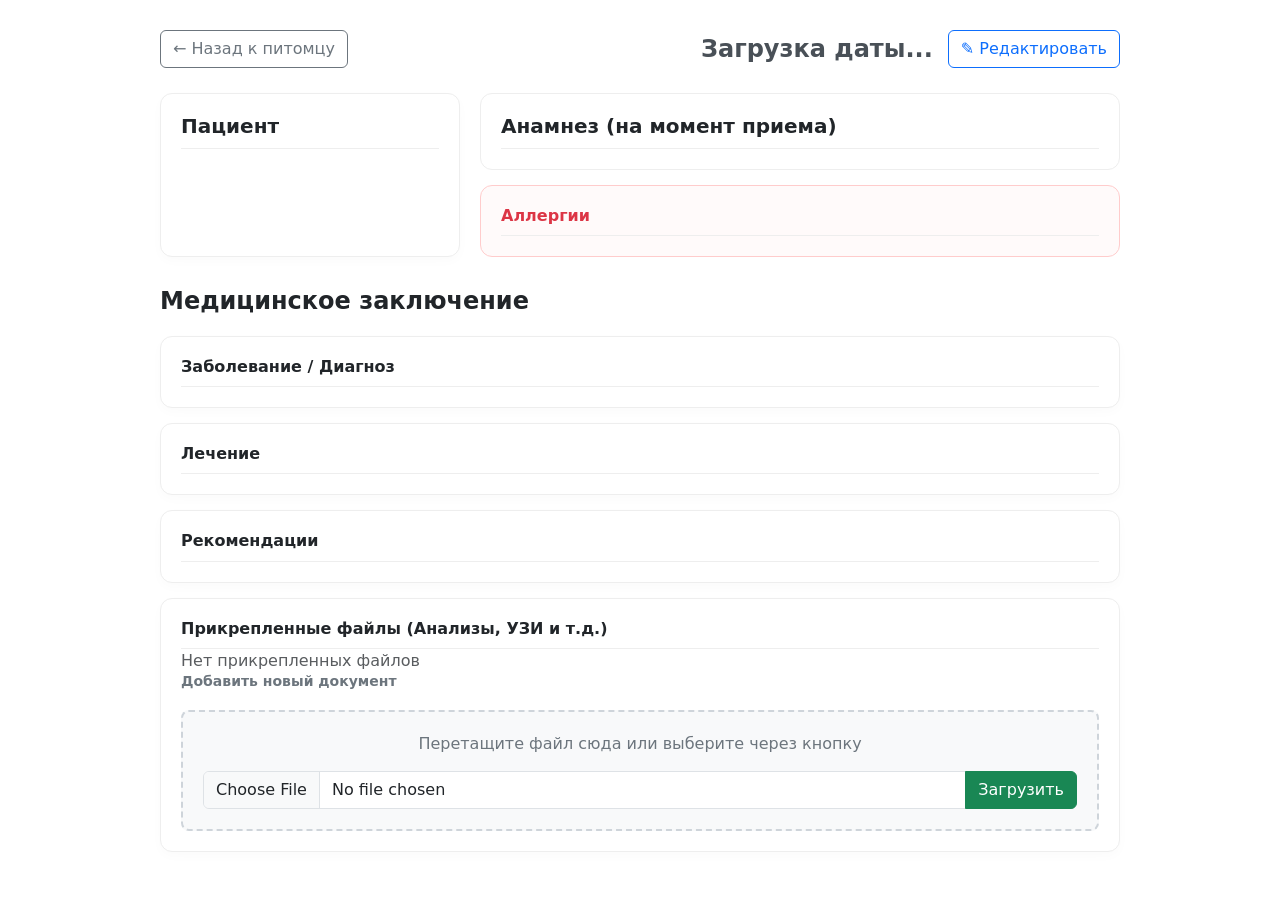
<file: frontend/appointment-card/index.html>
<!DOCTYPE html>
<html lang="ru">

<head>
    <meta charset="UTF-8">
    <title>Прием у ветеринара</title>
    <link rel="stylesheet" href="styles.css">
    <link rel="stylesheet" href="/bootstrap/bootstrap.min.css">
</head>

<body>
    <div class="page-container">

        <div class="header-bar">
            <button id="backBtn" class="btn btn-outline-secondary">← Назад к питомцу</button>

            <div class="header-actions">
                <h4 id="visitDate" class="visit-date">Загрузка даты...</h4>
                <button id="editVisitBtn" class="btn btn-outline-primary edit-visit-btn">
                    ✎ Редактировать
                </button>
            </div>
        </div>

        <div class="top-section">
            <!-- Левый верхний угол: Инфо о животном -->
            <div class="pet-info-card">
                <h5 class="card-title">Пациент</h5>
                <div id="petInfoBlock">
                    <!-- Заполняется через JS -->
                </div>
            </div>

            <!-- Справа: Анамнез и Аллергии -->
            <div class="right-section">
                <div class="anamnesis-card">
                    <h5 class="card-title">Анамнез (на момент приема)</h5>
                    <div id="visitAnamnesis" class="text-content"></div>
                </div>

                <div class="allergy-card">
                    <h6 class="card-title text-danger">Аллергии</h6>
                    <div id="petAllergies"></div>
                </div>
            </div>
        </div>

        <!-- Внизу: Диагноз, Лечение, Рекомендации -->
        <div class="bottom-section">
            <h4 class="section-title">Медицинское заключение</h4>

            <div class="diagnosis-grid">
                <div class="diagnosis-card">
                    <h6 class="card-title">Заболевание / Диагноз</h6>
                    <div id="visitDisease" class="text-content"></div>
                </div>

                <div class="diagnosis-card">
                    <h6 class="card-title">Лечение</h6>
                    <div id="visitTreatment" class="text-content"></div>
                </div>

                <div class="diagnosis-card">
                    <h6 class="card-title">Рекомендации</h6>
                    <div id="visitRecommendations" class="text-content"></div>
                </div>

                <div class="diagnosis-card">
                    <h6 class="card-title">Прикрепленные файлы (Анализы, УЗИ и т.д.)</h6>
                    <div id="visitFiles" class="files-container">
                        <span class="text-content text-muted">Нет прикрепленных файлов</span>
                    </div>
                    <h6 class="card-title"
                        style="font-size: 14px; color: #6c757d; border-bottom: none; margin-bottom: 10px;">Добавить
                        новый документ</h6>
                    <div id="dropZone" class="drop-zone">
                        <span class="drop-zone-prompt">Перетащите файл сюда или выберите через кнопку</span>
                        <div class="input-group mt-2">
                            <input type="file" class="form-control" id="fileInput" aria-describedby="uploadBtn">
                            <button class="btn btn-success" type="button" id="uploadBtn">Загрузить</button>
                        </div>
                    </div>
                </div>
            </div>
        </div>
    </div>

    <!-- Модальное окно редактирования приема -->
    <div id="editVisitModal" class="visit-modal hidden">
        <div class="visit-window">
            <h5 class="visit-window-title">Редактирование приема</h5>

            <div class="mb-3">
                <label for="editVisitDate" class="small text-muted mb-1">Дата приема</label>
                <input id="editVisitDate" type="date" class="form-control">
            </div>

            <div class="mb-3">
                <label for="editVisitAnamnesis" class="small text-muted mb-1">Анамнез</label>
                <textarea id="editVisitAnamnesis" class="form-control" rows="3"></textarea>
            </div>

            <div class="mb-3">
                <label for="editVisitDisease" class="small text-muted mb-1">Заболевание / Диагноз</label>
                <textarea id="editVisitDisease" class="form-control" rows="2"></textarea>
            </div>

            <div class="mb-3">
                <label for="editVisitTreatment" class="small text-muted mb-1">Лечение</label>
                <textarea id="editVisitTreatment" class="form-control" rows="3"></textarea>
            </div>

            <div class="mb-3">
                <label for="editVisitRecommendations" class="small text-muted mb-1">Рекомендации</label>
                <textarea id="editVisitRecommendations" class="form-control" rows="3"></textarea>
            </div>

            <div class="visit-window-buttons">
                <button id="saveVisitBtn" class="btn btn-primary w-100">Сохранить</button>
                <button id="closeVisitModalBtn" class="btn btn-light w-100">Отмена</button>
            </div>
        </div>
    </div>

    <script src="appointment.js"></script>
</body>

</html>
</file>
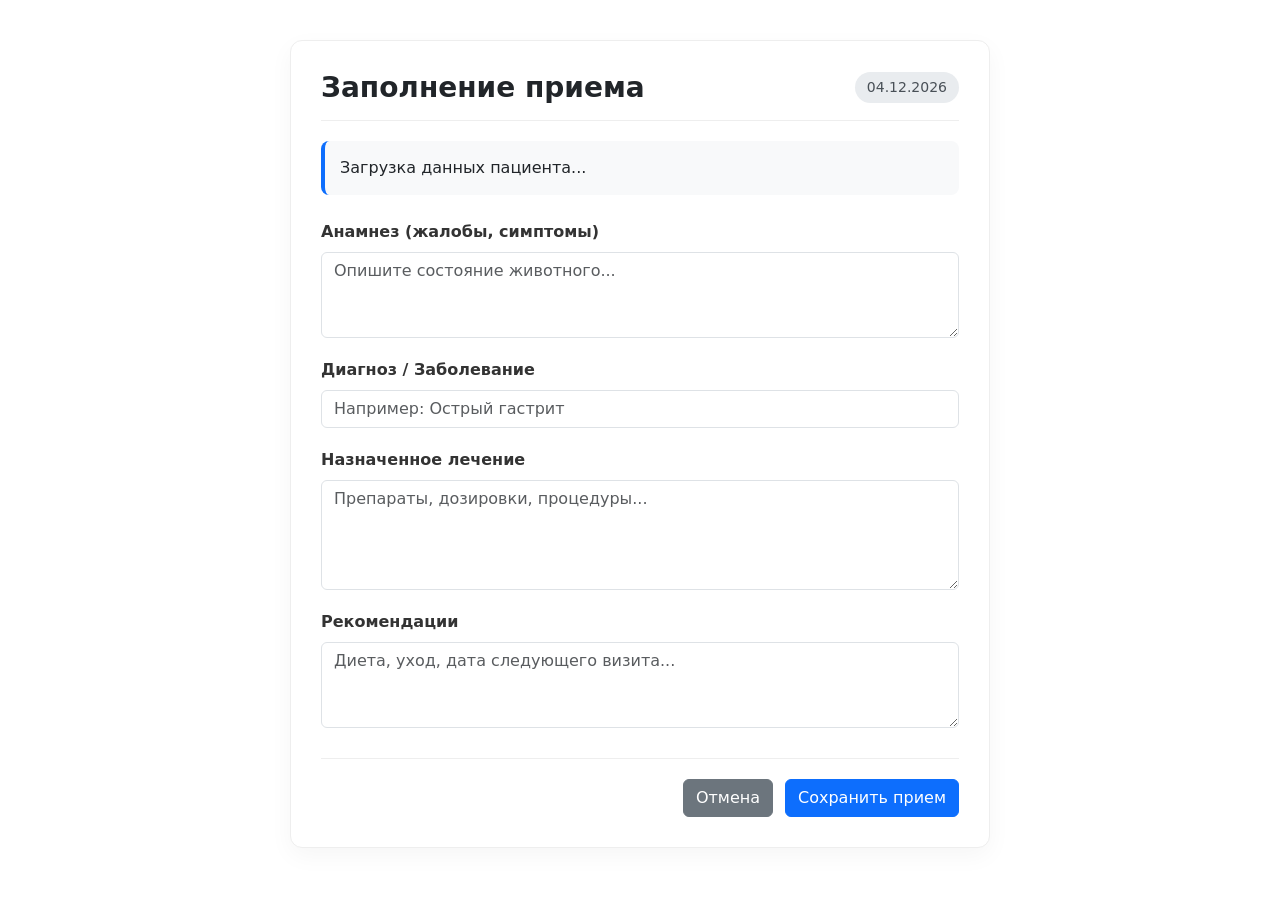
<file: frontend/create-appointment/index.html>
<!DOCTYPE html>
<html lang="ru">

<head>
    <meta charset="UTF-8">
    <title>Новый прием</title>
    <link rel="stylesheet" href="styles.css">
    <link rel="stylesheet" href="/bootstrap/bootstrap.min.css">

</head>

<body>
    <div class="form-container">
        <div class="header-bar">
            <h3>Заполнение приема</h3>
            <span id="currentDate" class="date-badge"></span>
        </div>
        <!-- Инфо о животном (Read-only) -->
        <div class="pet-summary">
            <div id="petSummaryContent">Загрузка данных пациента...</div>
        </div>

        <form id="createVisitForm" class="visit-form">
            <div class="form-group">
                <label>Анамнез (жалобы, симптомы)</label>
                <textarea id="anamnesis" class="form-control" rows="3"
                    placeholder="Опишите состояние животного..."></textarea>
            </div>

            <div class="form-group">
                <label>Диагноз / Заболевание</label>
                <input id="disease" type="text" class="form-control" placeholder="Например: Острый гастрит">
            </div>

            <div class="form-group">
                <label>Назначенное лечение</label>
                <textarea id="treatment" class="form-control" rows="4"
                    placeholder="Препараты, дозировки, процедуры..."></textarea>
            </div>

            <div class="form-group">
                <label>Рекомендации</label>
                <textarea id="recommendations" class="form-control" rows="3"
                    placeholder="Диета, уход, дата следующего визита..."></textarea>
            </div>

            <div class="buttons-bar">
                <button type="button" id="cancelBtn" class="btn btn-secondary">Отмена</button>
                <button type="submit" class="btn btn-primary">Сохранить прием</button>
            </div>
        </form>
    </div>
    <script src="crete-appointment.js"></script>
</body>

</html>
</file>
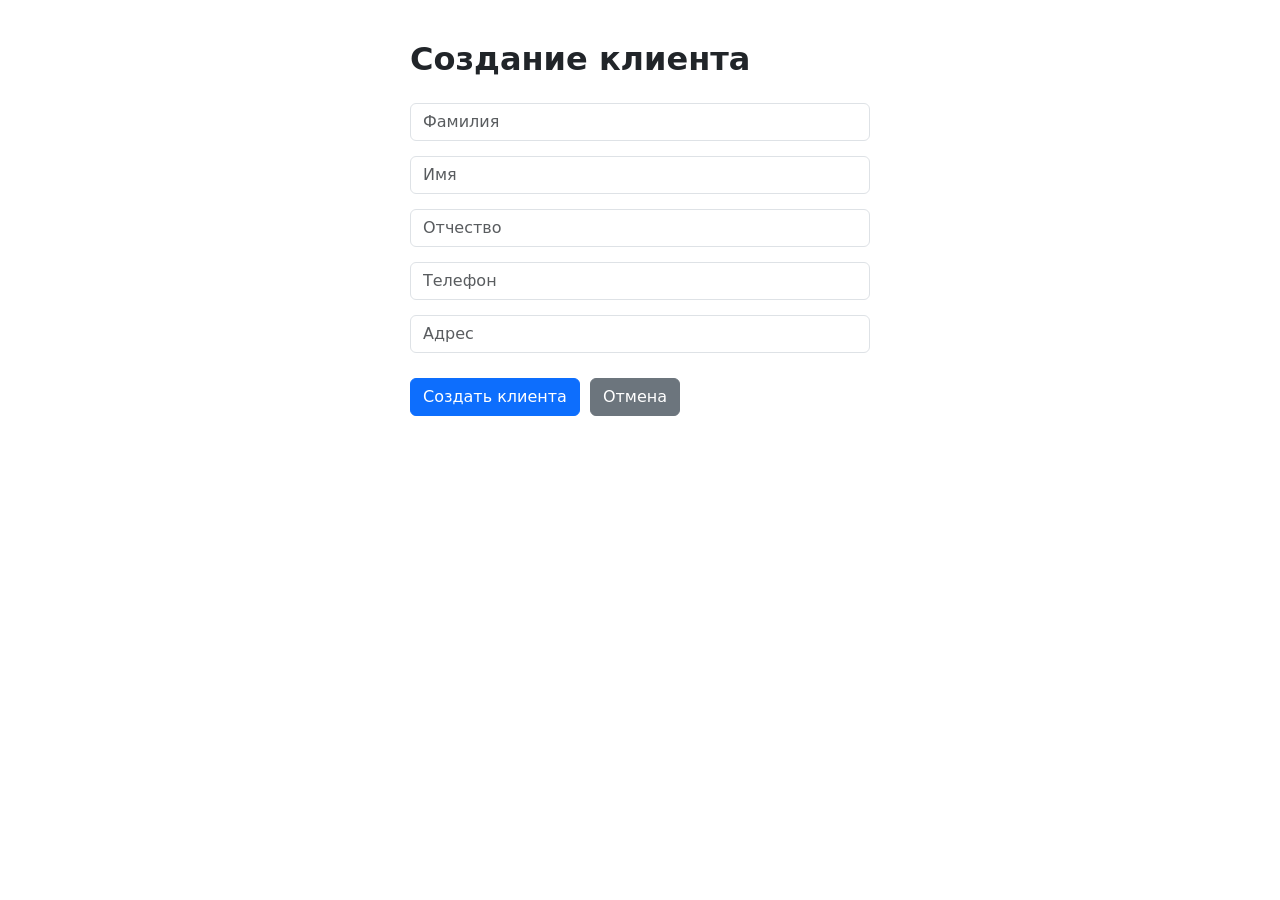
<file: frontend/create-person/index.html>
<!DOCTYPE html>
<html lang="ru">
<head>
<meta charset="UTF-8">
<title>Создать клиента</title>

<link rel="stylesheet" href="styles.css">

    <link rel="stylesheet" href="/bootstrap/bootstrap.min.css">


</head>

<body>

<div class="container-box">

<h2 class="title">Создание клиента</h2>

<form id="createPersonForm" class="form">

<input
        id="surname"
        class="form-control"
        placeholder="Фамилия"
        required
>

<input
        id="name"
        class="form-control"
        placeholder="Имя"
        required
>

<input
        id="patronymic"
        class="form-control"
        placeholder="Отчество"
>

<input
        id="phone"
        class="form-control"
        placeholder="Телефон"
        required
>

<input
        id="address"
        class="form-control"
        placeholder="Адрес"
        required
>

<div class="buttons">

<button type="submit" class="btn btn-primary">
Создать клиента
</button>

<button type="button" id="cancelBtn" class="btn btn-secondary">
Отмена
</button>

</div>

</form>

</div>

<script src="create-person.js"></script>

</body>
</html>
</file>
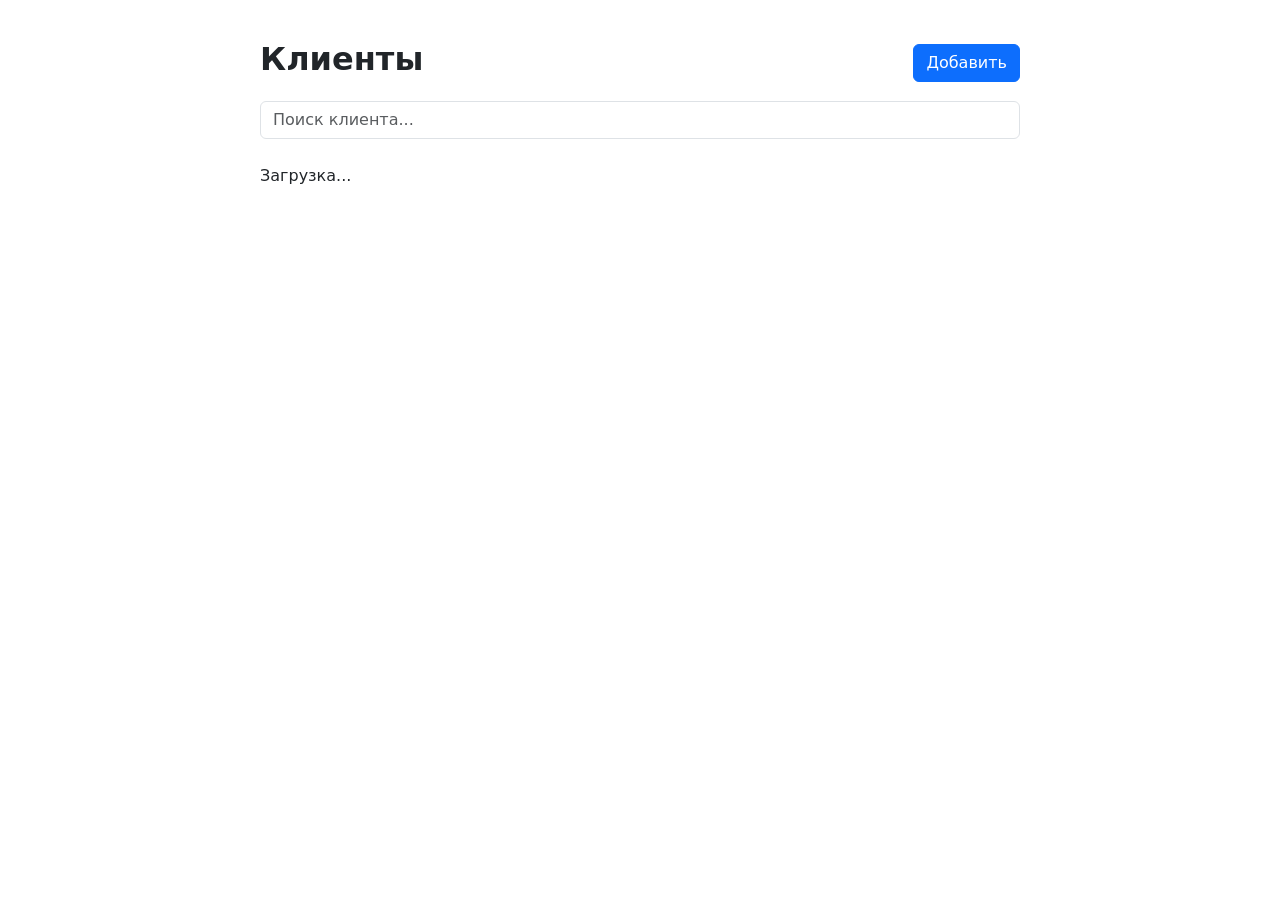
<file: frontend/src/index.html>
<!doctype html>
<html lang="ru">
    <head>
        <meta charset="UTF-8" />
        <title>Клиенты ветклиники</title>

        <link rel="stylesheet" href="styles.css" />

        <link rel="stylesheet" href="/bootstrap/bootstrap.min.css" />
    </head>

    <body>
        <div class="app-container">
            <header class="header">
                <div class="top-bar">
                    <h2 class="title">Клиенты</h2>

                    <button id="addClientBtn" class="btn btn-primary add-btn">
                        Добавить
                    </button>
                </div>

                <input
                    id="searchInput"
                    type="text"
                    class="form-control search"
                    placeholder="Поиск клиента..."
                />
            </header>

            <div id="clientsList" class="clients-list"></div>
        </div>

        <script src="main.js"></script>
    </body>
</html>
</file>
<file: frontend/appointment-card/styles.css>
body {
background: #f5f7fb;
font-family: system-ui;
}
.page-container {
max-width: 1000px;
margin: auto;
padding: 30px 20px;
}
.header-bar {
display: flex;
justify-content: space-between;
align-items: center;
margin-bottom: 25px;
}
.visit-date {
font-weight: 600;
color: #495057;
margin: 0;
}
.card-title {
margin-bottom: 15px;
font-weight: 600;
color: #333;
border-bottom: 1px solid #eee;
padding-bottom: 10px;
}
.top-section {
display: flex;
gap: 20px;
margin-bottom: 30px;
}
.pet-info-card {
width: 300px;
background: white;
padding: 20px;
border-radius: 12px;
border: 1px solid #eee;
box-shadow: 0 4px 12px rgba(0,0,0,0.02);
}
.pet-field {
margin-bottom: 10px;
font-size: 15px;
}
.right-section {
flex: 1;
display: flex;
flex-direction: column;
gap: 15px;
}
.anamnesis-card, .allergy-card {
background: white;
padding: 20px;
border-radius: 12px;
border: 1px solid #eee;
}
.allergy-card {
background: #fffafa;
border-color: #ffcccc;
}
.allergy-item {
color: #d9534f;
font-weight: 500;
}
.bottom-section {
margin-top: 20px;
}
.section-title {
margin-bottom: 20px;
font-weight: 600;
}
.diagnosis-grid {
display: flex;
flex-direction: column;
gap: 15px;
}
.diagnosis-card {
background: white;
padding: 20px;
border-radius: 12px;
border: 1px solid #eee;
box-shadow: 0 4px 12px rgba(0,0,0,0.02);
}
.text-content {
white-space: pre-wrap;
color: #555;
line-height: 1.5;
}

/* НОВЫЕ СТИЛИ ДЛЯ ФАЙЛОВ */
.files-container {
    display: flex;
    flex-wrap: wrap;
    gap: 10px;
}

.file-btn {
    display: flex;
    align-items: center;
    gap: 5px;
    font-weight: 500;
    transition: all 0.2s ease-in-out;
}

.file-btn:hover {
    transform: translateY(-2px);
    box-shadow: 0 2px 8px rgba(13, 110, 253, 0.2);
}
.drop-zone {
    border: 2px dashed #ced4da;
    border-radius: 8px;
    padding: 20px;
    text-align: center;
    background-color: #f8f9fa;
    transition: background-color 0.2s ease, border-color 0.2s ease;
}

/* Класс, который добавляется через JS при наведении файла */
.drop-zone.dragover {
    border-color: #198754; /* Зеленый цвет Bootstrap */
    background-color: #e8f5e9;
}

.drop-zone-prompt {
    display: block;
    margin-bottom: 15px;
    color: #6c757d;
    font-weight: 500;
    pointer-events: none; /* Чтобы текст не мешал событиям мыши */
}
/* Кнопка редактирования приема в шапке */
.header-actions {
    display: flex;
    align-items: center;
    gap: 15px;
}

.edit-visit-btn {
    border-radius: 8px;
    padding: 6px 14px;
    font-size: 14px;
    font-weight: 500;
    white-space: nowrap;
}

/* Модальное окно редактирования приема */
.visit-modal {
    position: fixed;
    inset: 0;
    background: rgba(0, 0, 0, 0.4);
    display: flex;
    align-items: center;
    justify-content: center;
    padding: 20px;
    z-index: 1050;
}

.visit-modal.hidden {
    display: none;
}

.visit-window {
    background: white;
    width: 100%;
    max-width: 560px;
    max-height: 90vh;
    overflow-y: auto;
    padding: 24px;
    border-radius: 12px;
    box-shadow: 0 10px 30px rgba(0, 0, 0, 0.15);
}

.visit-window-title {
    margin-bottom: 20px;
    font-weight: 600;
    color: #333;
}

.visit-window-buttons {
    display: flex;
    gap: 10px;
    margin-top: 20px;
}
</file>
<file: frontend/create-appointment/styles.css>
body {
background: #f5f7fb;
font-family: system-ui;
}
.form-container {
max-width: 700px;
margin: 40px auto;
padding: 30px;
background: white;
border-radius: 12px;
border: 1px solid #eee;
box-shadow: 0 8px 24px rgba(0,0,0,0.04);
}
.header-bar {
display: flex;
justify-content: space-between;
align-items: center;
margin-bottom: 20px;
border-bottom: 1px solid #eee;
padding-bottom: 15px;
}
.header-bar h3 {
margin: 0;
font-weight: 600;
}
.date-badge {
background: #e9ecef;
padding: 5px 12px;
border-radius: 20px;
font-size: 14px;
color: #495057;
font-weight: 500;
}
.pet-summary {
background: #f8f9fa;
padding: 15px;
border-radius: 8px;
border-left: 4px solid #0d6efd;
margin-bottom: 25px;
font-size: 16px;
}
.form-group {
margin-bottom: 20px;
}
.form-group label {
font-weight: 600;
margin-bottom: 8px;
color: #333;
display: block;
}
textarea.form-control {
resize: vertical;
}
.buttons-bar {
display: flex;
justify-content: flex-end;
gap: 12px;
margin-top: 30px;
border-top: 1px solid #eee;
padding-top: 20px;
}
</file>
<file: frontend/create-person/styles.css>
body{
    background:#f5f7fb;
    font-family:system-ui;
}

.container-box{
    max-width:500px;
    margin:auto;
    padding:40px 20px;
}

.title{
    margin-bottom:25px;
    font-weight:600;
}

.form{
    display:flex;
    flex-direction:column;
    gap:15px;
}

.buttons{
    margin-top:10px;
    display:flex;
    gap:10px;
}
</file>
<file: frontend/src/styles.css>
body{
    background:#f5f7fb;
    font-family: system-ui;
}

.app-container{
    max-width:800px;
    margin:auto;
    padding:40px 20px;
}

.header{
    display:flex;
    flex-direction:column;
    gap:15px;
    margin-bottom:25px;
}

.top-bar{
    display:flex;
    justify-content:space-between;
    align-items:center;
}

.title{
    font-weight:600;
}

.add-btn{
    border-radius:10px;
}

.search{
    padding:12px;
    border-radius:10px;
}

.clients-list{
    display:flex;
    flex-direction:column;
    gap:12px;
}

.client-card{
    background:white;
    border-radius:12px;
    padding:16px;
    cursor:pointer;
    transition:0.2s;
    border:1px solid #eee;
}

.client-card:hover{
    transform:translateY(-2px);
    box-shadow:0 8px 20px rgba(0,0,0,0.08);
}

.client-name{
    font-size:18px;
    font-weight:600;
}

.client-meta{
    color:#6c757d;
    font-size:14px;
}
</file>
